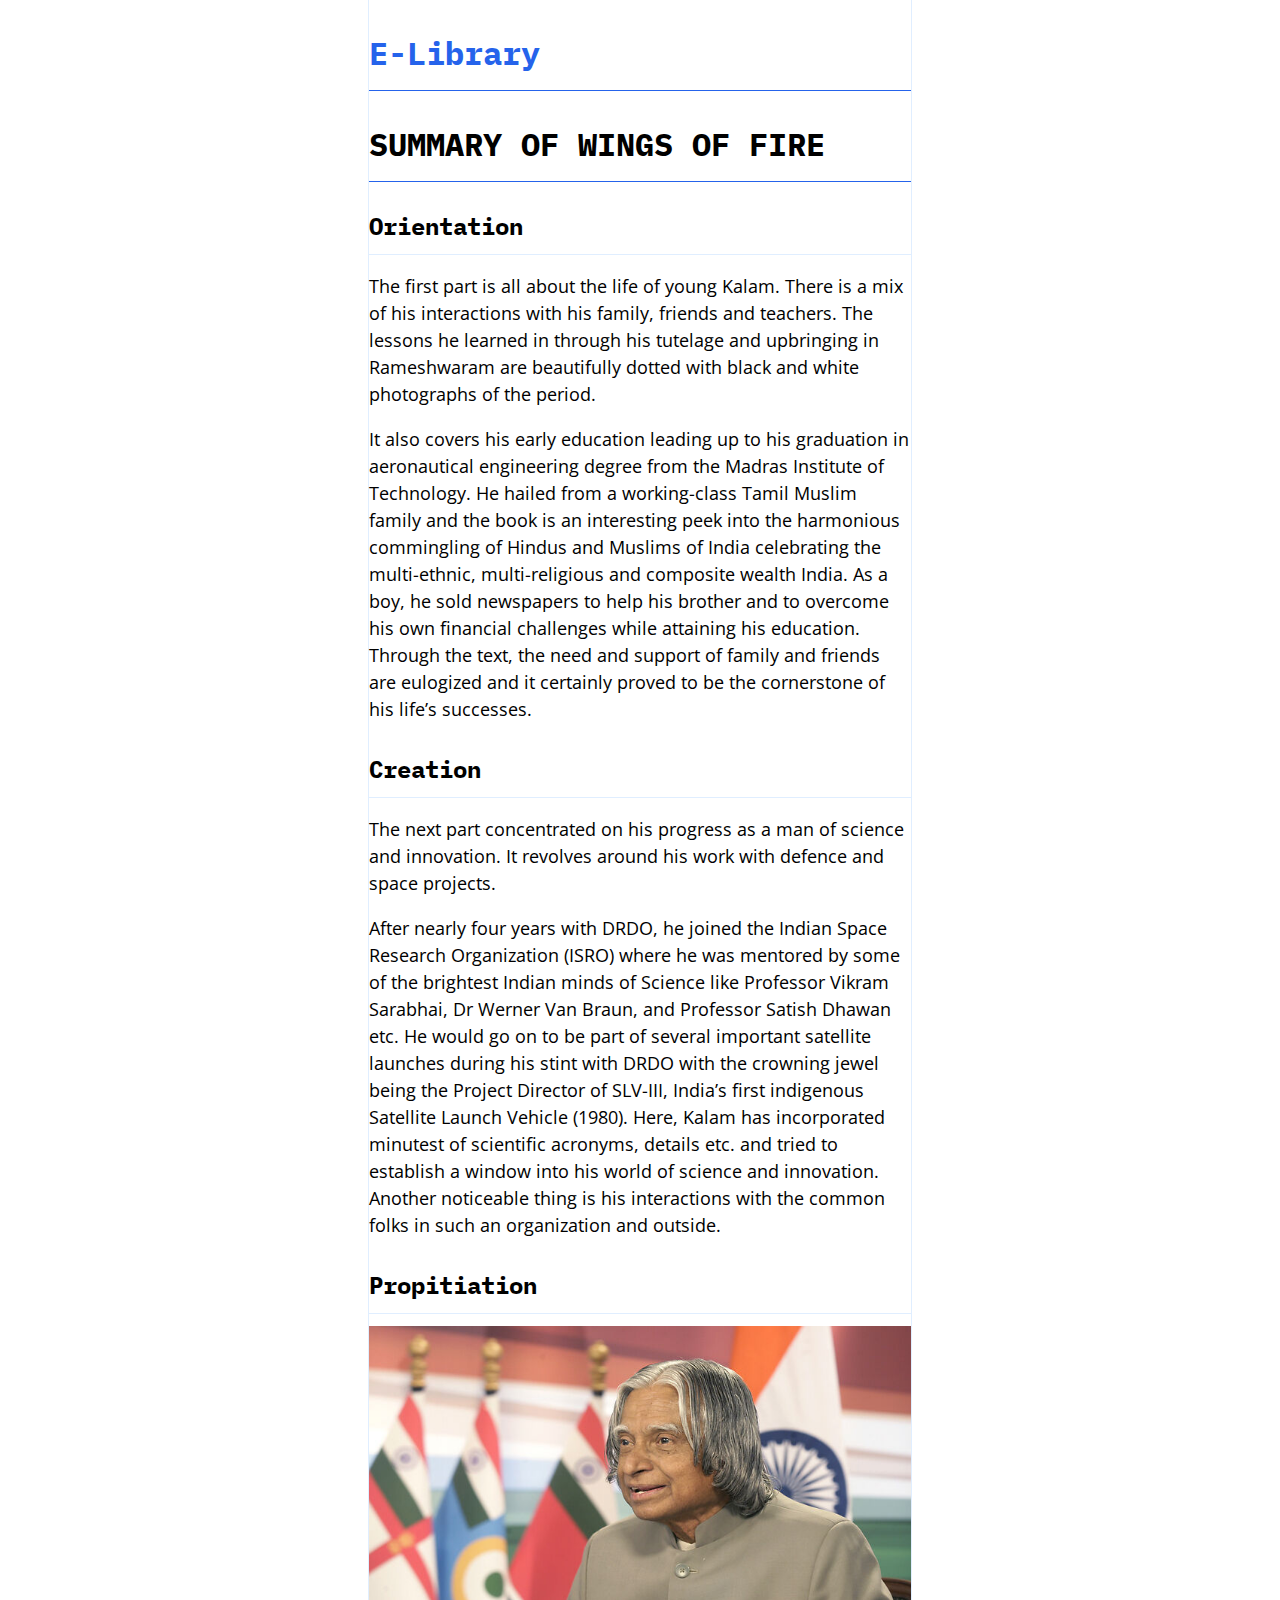
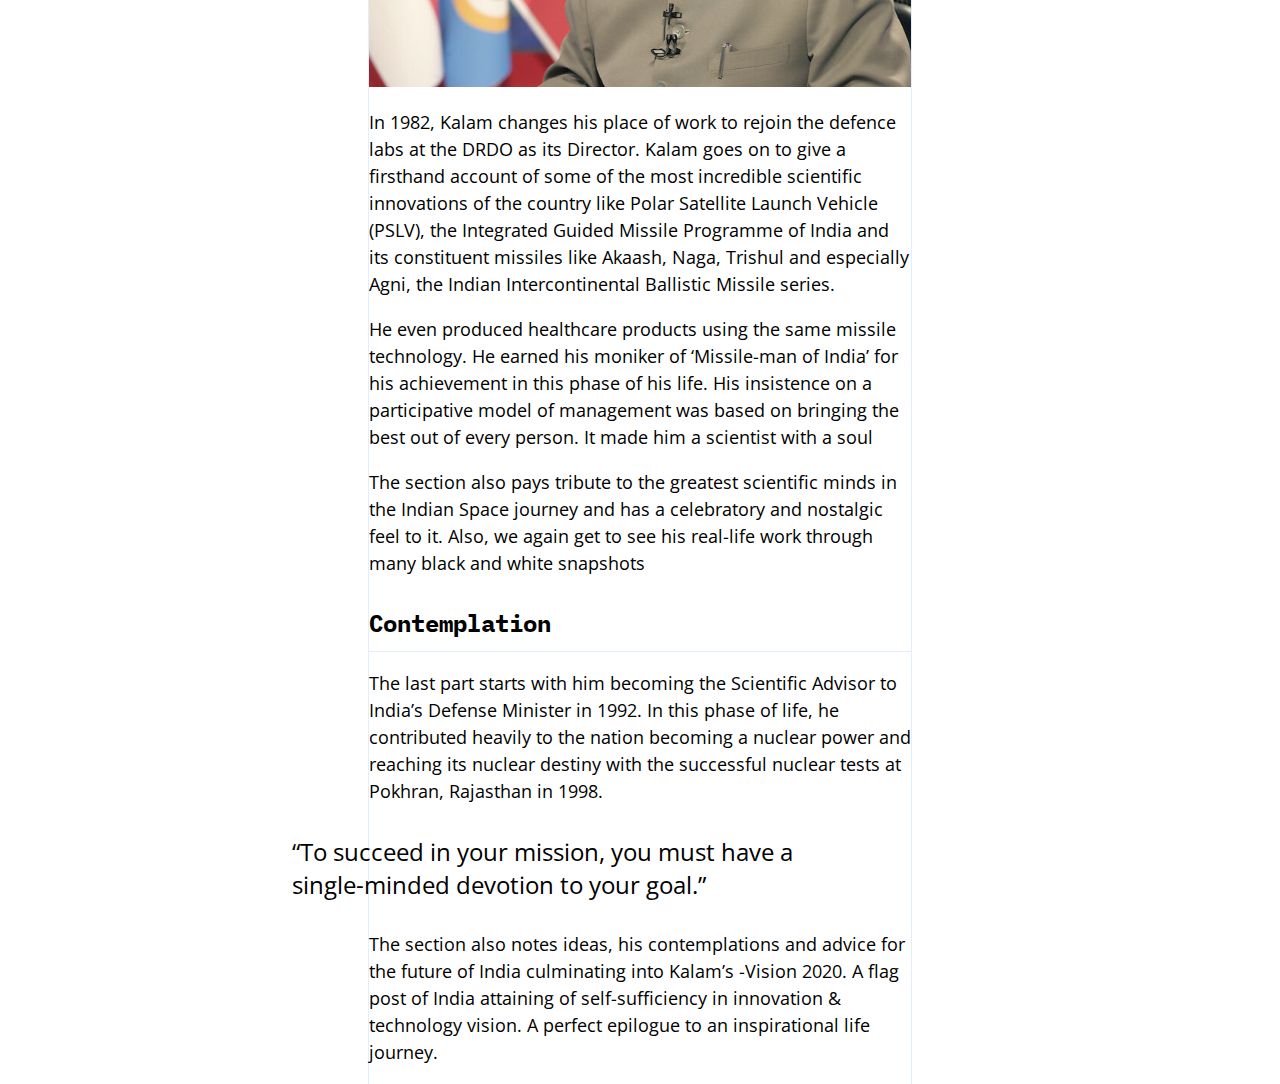
<file: apeejay.html>
<!DOCTYPE html>
<html lang="en">

<head>
    <meta charset="UTF-8">
    <meta http-equiv="X-UA-Compatible" content="IE=edge">
    <meta name="viewport" content="width=device-width, initial-scale=1.0">
    <title>E-Library</title>
    <link rel="stylesheet" href="assets/css/bhg.css" />
</head>

<body>
    <div class="site-wrapper">
        <div class="article">
            <header>
                <a href="index.html" class="logo">
                 <h1><span class="title">E-Library</span></h1>
                </a>
                <h1>SUMMARY OF WINGS OF FIRE</h1>
            </header>
            <main>
                <h2>Orientation</h2>
                <p>The first part is all about the life of young Kalam. There is a mix of his interactions with his family, friends and teachers. The lessons he learned in through his tutelage and upbringing in Rameshwaram are beautifully dotted with black and white photographs of the period.</p>
                <p>It also covers his early education leading up to his graduation in aeronautical engineering degree from the Madras Institute of Technology.

                    He hailed from a working-class Tamil Muslim family and the book is an interesting peek into the harmonious commingling of Hindus and Muslims of India celebrating the multi-ethnic, multi-religious and composite wealth India.
                    
                    As a boy, he sold newspapers to help his brother and to overcome his own financial challenges while attaining his education. Through the text, the need and support of family and friends are eulogized and it certainly proved to be the cornerstone of his life’s successes.</p>
                <h2>Creation</h2>
                <p>The next part concentrated on his progress as a man of science and innovation. It revolves around his work with defence and space projects.
                </p>
                <p>After nearly four years with DRDO, he joined the Indian Space Research Organization (ISRO) where he was mentored by some of the brightest Indian minds of Science like Professor Vikram Sarabhai, Dr Werner Van Braun, and Professor Satish Dhawan etc.

                    He would go on to be part of several important satellite launches during his stint with DRDO with the crowning jewel being the Project Director of SLV-III, India’s first indigenous Satellite Launch Vehicle (1980).
                    
                    Here, Kalam has incorporated minutest of scientific acronyms, details etc. and tried to establish a window into his world of science and innovation. Another noticeable thing is his interactions with the common folks in such an organization and outside.
                    
                    </p>
                <h2>Propitiation</h2>
                <img src="images/APJSIR.jpg" alt="">
                <p>In 1982, Kalam changes his place of work to rejoin the defence labs at the DRDO as its Director. Kalam goes on to give a firsthand account of some of the most incredible scientific innovations of the country like Polar Satellite Launch Vehicle (PSLV), the Integrated Guided Missile Programme of India and its constituent missiles like Akaash, Naga, Trishul and especially Agni, the Indian Intercontinental Ballistic Missile series.</p>
                <p>He even produced healthcare products using the same missile technology. He earned his moniker of ‘Missile-man of India’ for his achievement in this phase of his life. His insistence on a participative model of management was based on bringing the best out of every person. It made him a scientist with a soul</p>
                <p>The section also pays tribute to the greatest scientific minds in the Indian Space journey and has a celebratory and nostalgic feel to it. Also, we again get to see his real-life work through many black and white snapshots</p>
                <h2>Contemplation</h2>
                <p>The last part starts with him becoming the Scientific Advisor to India’s Defense Minister in 1992. In this phase of life, he contributed heavily to the nation becoming a nuclear power and reaching its nuclear destiny with the successful nuclear tests at Pokhran, Rajasthan in 1998.</p>
                <blockquote>
                    “To succeed in your mission, you must have a single-minded devotion to your goal.”

                </blockquote>
                <p>The section also notes ideas, his contemplations and advice for the future of India culminating into Kalam’s -Vision 2020. A flag post of India attaining of self-sufficiency in innovation & technology vision. A perfect epilogue to an inspirational life journey.</p>

            </main>

        </div>
</body>

</html>
</file>
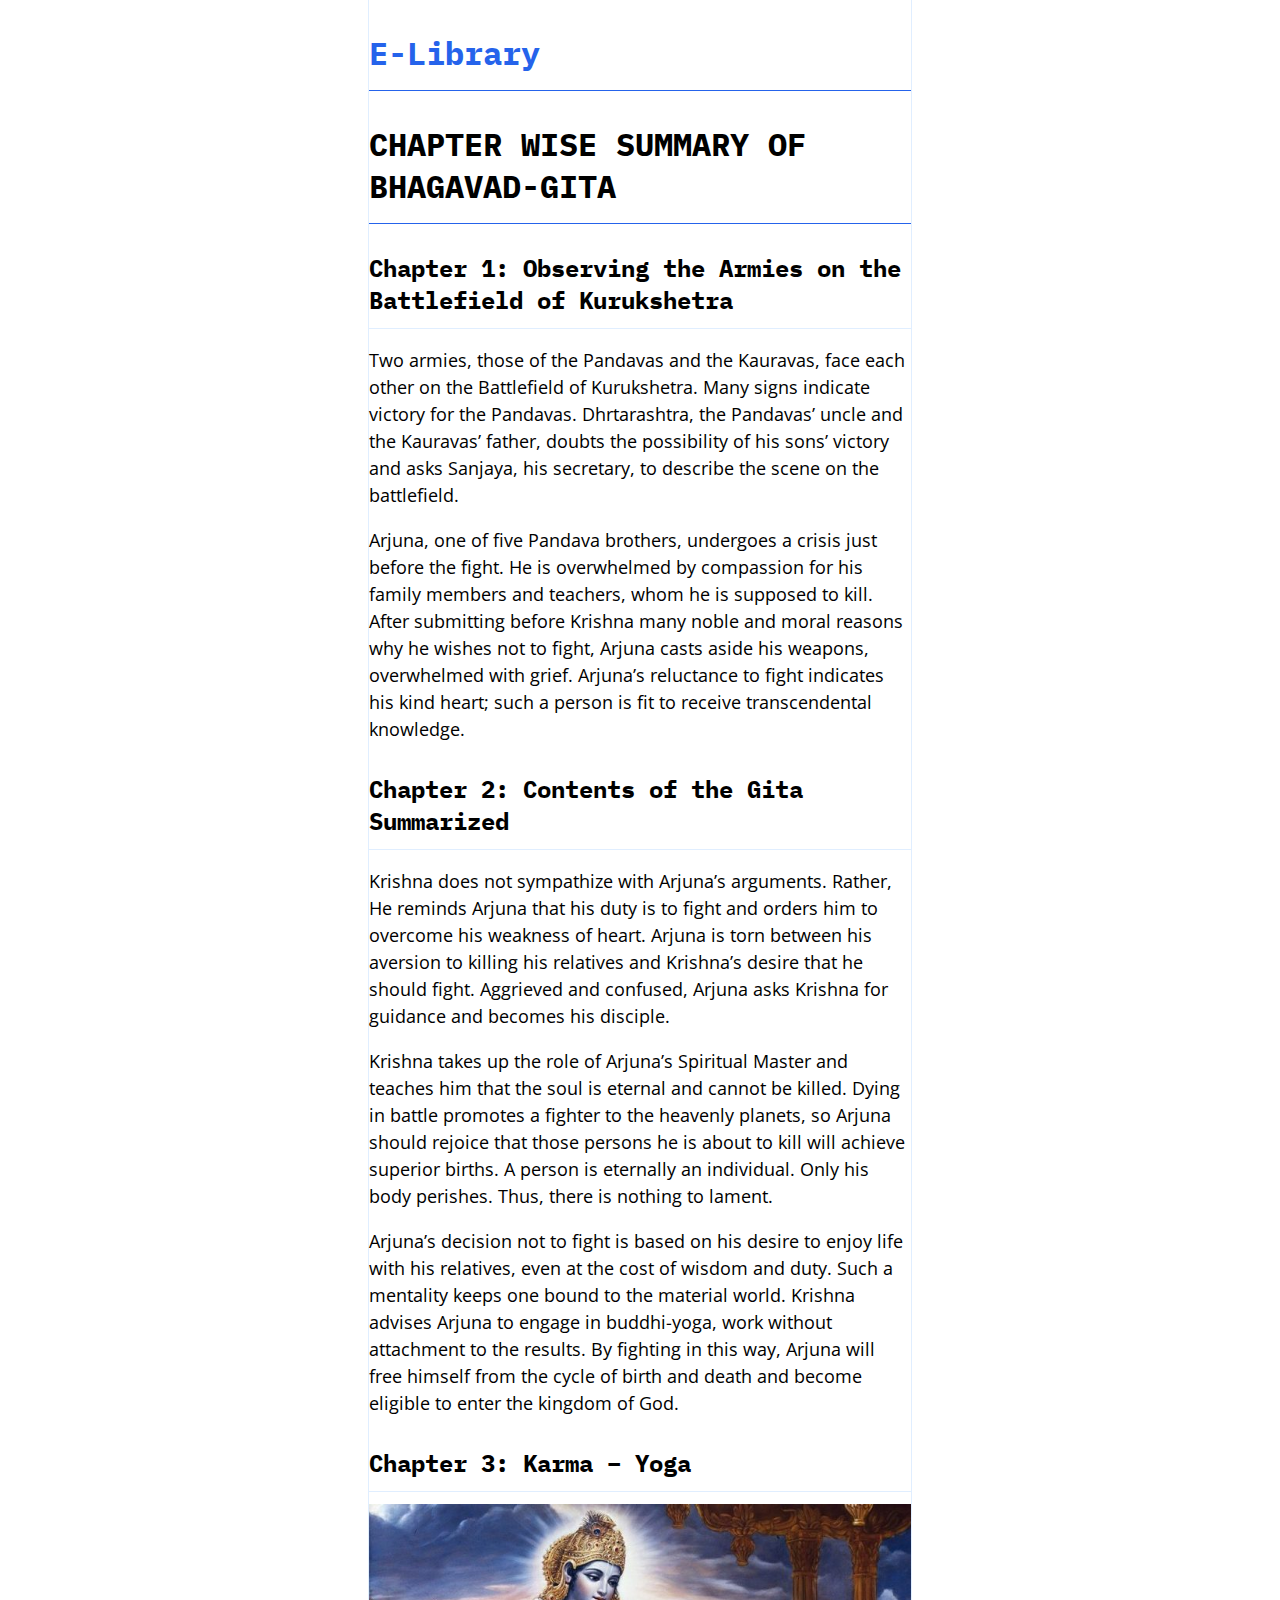
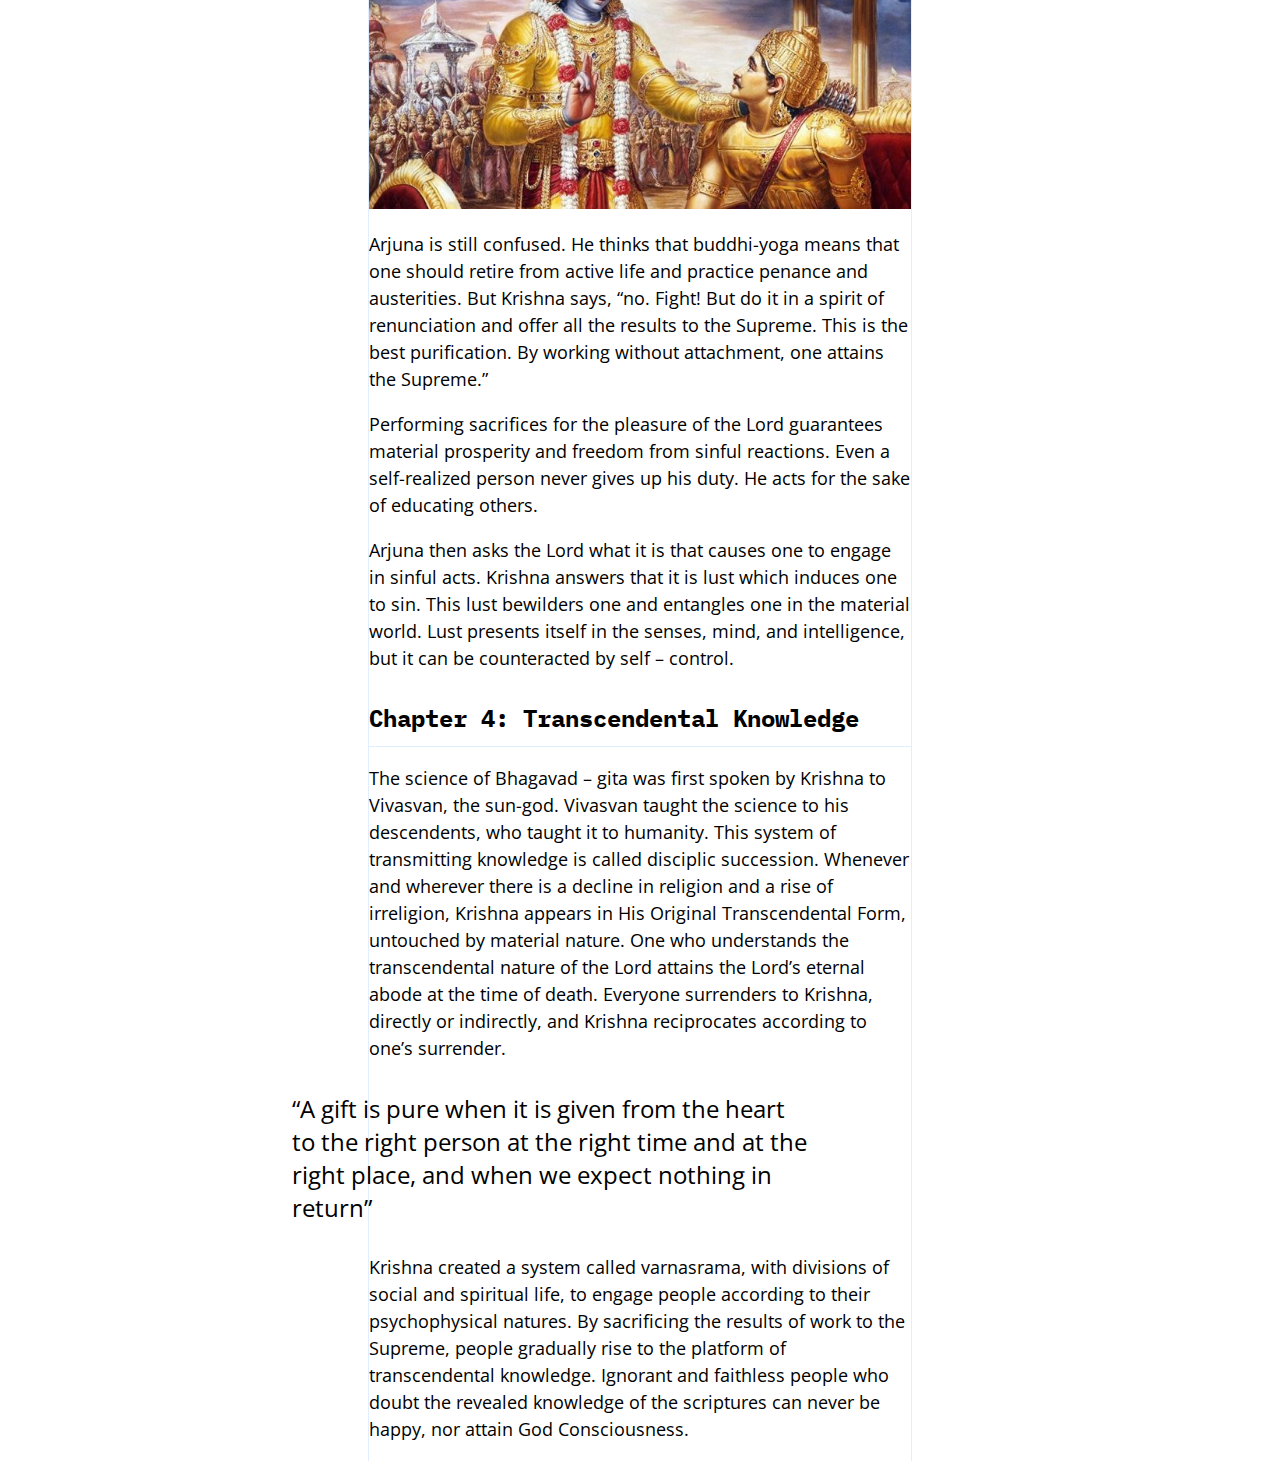
<file: bhagvad.html>
<!DOCTYPE html>
<html lang="en">

<head>
  <meta charset="UTF-8">
  <meta http-equiv="X-UA-Compatible" content="IE=edge">
  <meta name="viewport" content="width=device-width, initial-scale=1.0">
  <title>E-Library</title>
  <link rel="stylesheet" href="assets/css/bhg.css" />
</head>

<body>
  <div class="site-wrapper">
    <div class="article">
      <header>
        <a href="index.html" class="logo">
          <h1><span class="title">E-Library</span></h1>
         </a>
        <h1>CHAPTER WISE SUMMARY OF BHAGAVAD-GITA</h1>
      </header>
      <main>
        <h2>Chapter 1: Observing the Armies on the Battlefield of Kurukshetra</h2>
        <p>Two armies, those of the Pandavas and the Kauravas, face each other on the Battlefield of Kurukshetra. Many
          signs indicate victory for the Pandavas. Dhrtarashtra, the Pandavas’ uncle and the Kauravas’ father, doubts
          the possibility of his sons’ victory and asks Sanjaya, his secretary, to describe the scene on the
          battlefield.</p>
        <p>Arjuna, one of five Pandava brothers, undergoes a crisis just before the fight. He is overwhelmed by
          compassion for his family members and teachers, whom he is supposed to kill. After submitting before Krishna
          many noble and moral reasons why he wishes not to fight, Arjuna casts aside his weapons, overwhelmed with
          grief. Arjuna’s reluctance to fight indicates his kind heart; such a person is fit to receive transcendental
          knowledge.</p>
        <h2>Chapter 2: Contents of the Gita Summarized</h2>
        <p>Krishna does not sympathize with Arjuna’s arguments. Rather, He reminds Arjuna that his duty is to fight and
          orders him to overcome his weakness of heart. Arjuna is torn between his aversion to killing his relatives and
          Krishna’s desire that he should fight. Aggrieved and confused, Arjuna asks Krishna for guidance and becomes
          his disciple.
        </p>
        <p>Krishna takes up the role of Arjuna’s Spiritual Master and teaches him that the soul is eternal and cannot be
          killed. Dying in battle promotes a fighter to the heavenly planets, so Arjuna should rejoice that those
          persons he is about to kill will achieve superior births. A person is eternally an individual. Only his body
          perishes. Thus, there is nothing to lament.</p>
        <p>Arjuna’s decision not to fight is based on his desire to enjoy life with his relatives, even at the cost of
          wisdom and duty. Such a mentality keeps one bound to the material world. Krishna advises Arjuna to engage in
          buddhi-yoga, work without attachment to the results. By fighting in this way, Arjuna will free himself from
          the cycle of birth and death and become eligible to enter the kingdom of God.</p>
        <h2>Chapter 3: Karma – Yoga</h2>
        <img src="images/gita.jpg" alt="">
        <p>Arjuna is still confused. He thinks that buddhi-yoga means that one should retire from active life and practice penance and austerities. But Krishna says, “no. Fight! But do it in a spirit of renunciation and offer all the results to the Supreme. This is the best purification. By working without attachment, one attains the Supreme.”</p>
        <p>Performing sacrifices for the pleasure of the Lord guarantees material prosperity and freedom from sinful reactions. Even a self-realized person never gives up his duty. He acts for the sake of educating others.</p>
        <p>Arjuna then asks the Lord what it is that causes one to engage in sinful acts. Krishna answers that it is lust which induces one to sin. This lust bewilders one and entangles one in the material world. Lust presents itself in the senses, mind, and intelligence, but it can be counteracted by self – control.</p>
        <h2>Chapter 4: Transcendental Knowledge</h2>
        <p>The science of Bhagavad – gita was first spoken by Krishna to Vivasvan, the sun-god. Vivasvan taught the science to his descendents, who taught it to humanity. This system of transmitting knowledge is called disciplic succession.

          Whenever and wherever there is a decline in religion and a rise of irreligion, Krishna appears in His Original Transcendental Form, untouched by material nature. One who understands the transcendental nature of the Lord attains the Lord’s eternal abode at the time of death.
          
          Everyone surrenders to Krishna, directly or indirectly, and Krishna reciprocates according to one’s surrender.</p>
        <blockquote>
          “A gift is pure when it is given from the heart to the right person at the right time and at the right place, and when we expect nothing in return”
        </blockquote>
        <p>Krishna created a system called varnasrama, with divisions of social and spiritual life, to engage people according to their psychophysical natures. By sacrificing the results of work to the Supreme, people gradually rise to the platform of transcendental knowledge. Ignorant and faithless people who doubt the revealed knowledge of the scriptures can never be happy, nor attain God Consciousness.</p>

      </main>
      
    </div>
</body>

</html>
</file>
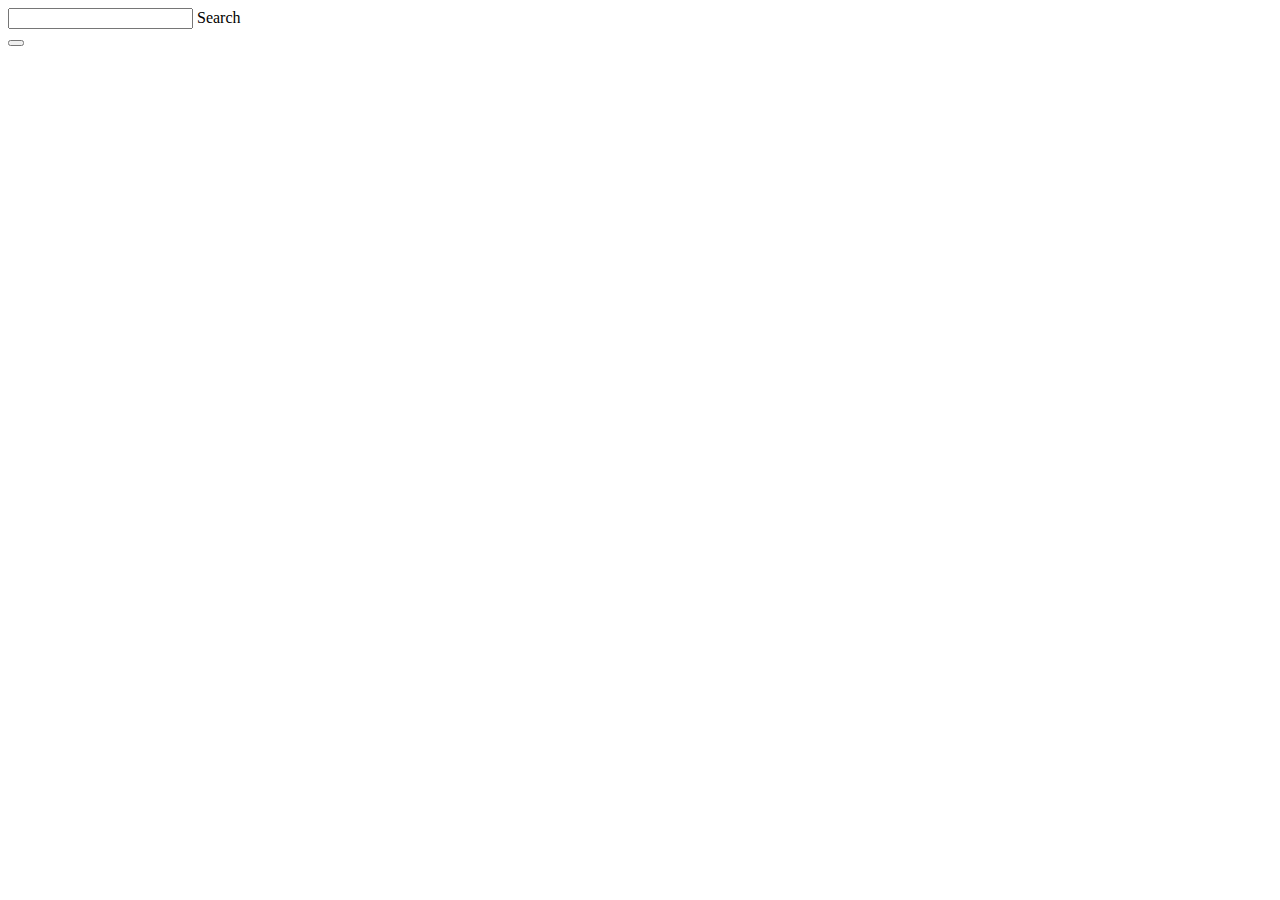
<file: test.html>
<!DOCTYPE html>
<html lang="en">
<head>
    <meta charset="UTF-8">
    <title>Title</title>
</head>
<body>
<div class="input-group">
  <div class="form-outline">
    <input id="search-input" type="search" id="form1" class="form-control" />
    <label class="form-label" for="form1">Search</label>
  </div>
  <button id="search-button" type="button" class="btn btn-primary">
    <i class="fas fa-search"></i>
  </button>
</div>
</body>
</html>
</file>
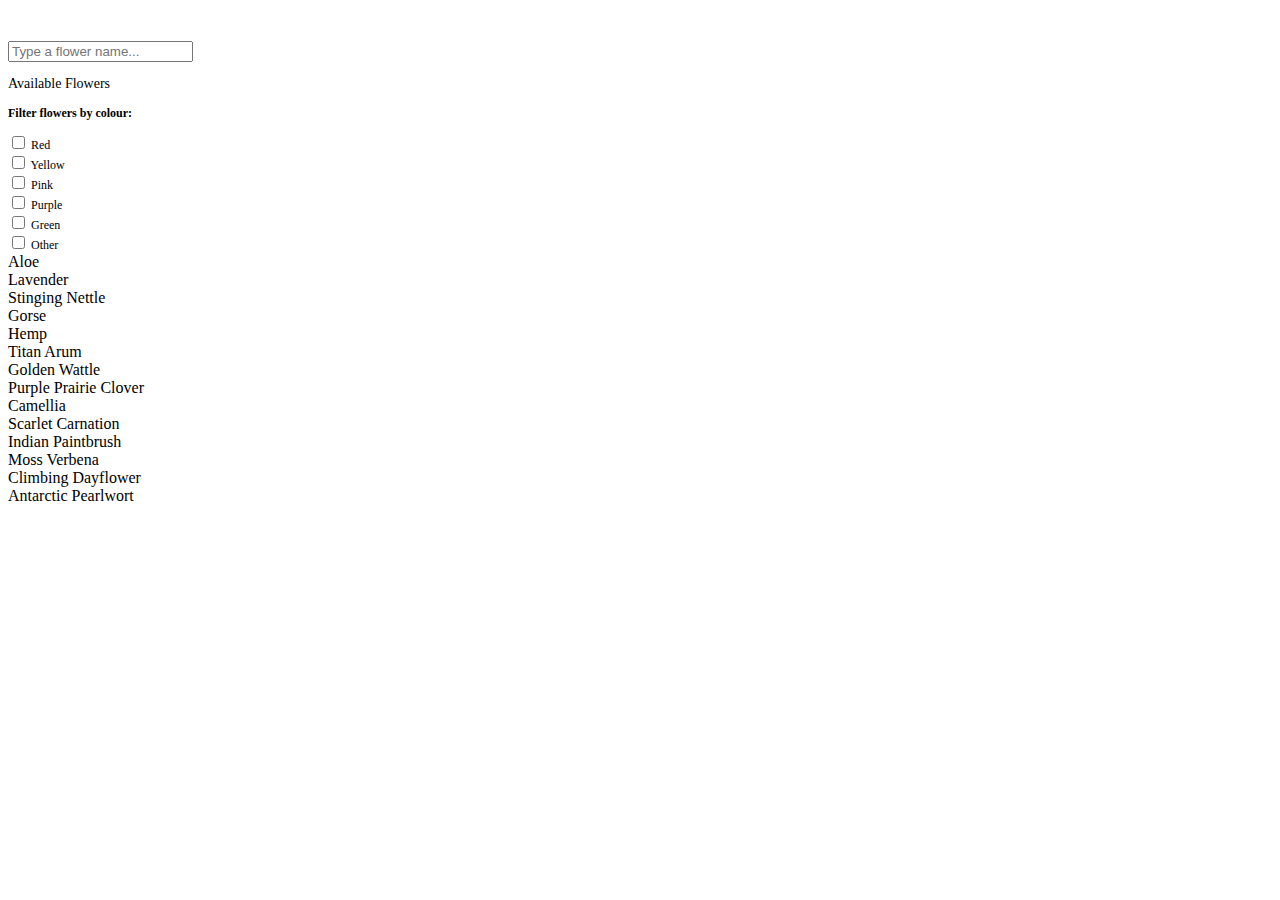
<file: test2.html>
<!DOCTYPE html>
<html lang="en">
<head>
    <meta charset="UTF-8">
    <title>Title</title>
</head>
<body>
<script src="https://ajax.googleapis.com/ajax/libs/jquery/2.1.1/jquery.min.js"></script>
<pre id=result> </pre>

<input type="text" id="searchFlowerNames" placeholder="Type a flower name..."><span id="searchResult"></span>

<div class="flowers-wrap">


    <h3 style="font-size:14px; font-weight:normal;">Available Flowers</h3>
    <p style="font-size:12px;"><strong>Filter flowers by colour:</strong></p>
    <form>
        <label style="font-size:12px;">
            <input type="checkbox" name="fl-colour" value="red" id="red" /> Red</label>
        <br>
        <label style="font-size:12px;">
            <input type="checkbox" name="fl-colour" value="yellow" id="yellow" /> Yellow</label>
        <br>
        <label style="font-size:12px;">
            <input type="checkbox" name="fl-colour" value="pink" id="pink" /> Pink</label>
        <br>
        <label style="font-size:12px;">
            <input type="checkbox" name="fl-colour" value="purple" id="purple" /> Purple</label>
        <br>
        <label style="font-size:12px;">
            <input type="checkbox" name="fl-colour" value="green" id="green" /> Green</label>
        <br>
        <label style="font-size:12px;">
            <input type="checkbox" name="fl-colour" value="other" id="other" /> Other</label>
    </form>


</div>



<div class="flowers">
    <div class="flower" data-id="aloe" data-category="green small medium africa">Aloe</div>
    <div class="flower" data-id="lavendar" data-category="purple green medium africa europe">Lavender</div>
    <div class="flower" data-id="stinging-nettle" data-category="green large africa europe asia">Stinging Nettle</div>
    <div class="flower" data-id="gorse" data-category="green yellow large europe">Gorse</div>
    <div class="flower" data-id="hemp" data-category="green large asia">Hemp</div>
    <div class="flower" data-id="titan-arum" data-category="purple other giant asia">Titan Arum</div>
    <div class="flower" data-id="golden-wattle" data-category="green yellow large australasia">Golden Wattle</div>
    <div class="flower" data-id="purple-prairie-clover" data-category="purple green other medium north-america">Purple Prairie Clover</div>
    <div class="flower" data-id="camellia" data-category="pink other large north-america">Camellia</div>
    <div class="flower" data-id="scarlet-carnation" data-category="red medium north-america">Scarlet Carnation</div>
    <div class="flower" data-id="indian-paintbrush" data-category="red medium north-america">Indian Paintbrush</div>
    <div class="flower" data-id="moss-verbena" data-category="purple other small south-america">Moss Verbena</div>
    <div class="flower" data-id="climbing-dayflower" data-category="blue tiny south-america">Climbing Dayflower</div>
    <div class="flower" data-id="antarctic-pearlwort" data-category="green yellow large antarctica">Antarctic Pearlwort</div>
</div>

<script>
    var $filterCheckboxes = $('input[type="checkbox"]');

    $filterCheckboxes.on('change', function() {

        var selectedFilters = {};

        $filterCheckboxes.filter(':checked').each(function() {

            if (!selectedFilters.hasOwnProperty(this.name)) {
                selectedFilters[this.name] = [];
            }

            selectedFilters[this.name].push(this.value);

        });

        // create a collection containing all of the filterable elements
        var $filteredResults = $('.flower');

        // loop over the selected filter name -> (array) values pairs
        $.each(selectedFilters, function(name, filterValues) {

            // filter each .flower element
            $filteredResults = $filteredResults.filter(function() {

                var matched = false,
                    currentFilterValues = $(this).data('category').split(' ');

                // loop over each category value in the current .flower's data-category
                $.each(currentFilterValues, function(_, currentFilterValue) {

                    // if the current category exists in the selected filters array
                    // set matched to true, and stop looping. as we're ORing in each
                    // set of filters, we only need to match once

                    if ($.inArray(currentFilterValue, filterValues) != -1) {
                        matched = true;
                        return false;
                    }
                });

                // if matched is true the current .flower element is returned
                return matched;

            });
        });

        $('.flower').hide().filter($filteredResults).show();



    });


    var flowerArray = [];
    $(".flower").each(function(){
        flowerArray.push($(this).html().toLowerCase());
    });
    //console.log(flowerArray);


    $("").on("input",function(){
        var searchInput = $(this).val().toLowerCase();
        $("input[name='fl-colour']").attr("checked",false);


        var searchInputSplit =  searchInput.split(" ");

        if(searchInput!=""){
            $(".flower").hide();
            $(".flower").each(function(){

                for(i=0;i<searchInputSplit.length;i++){
                    // We have a match.
                    if($(this).html().toLowerCase().indexOf(searchInputSplit[i]) != -1 && searchInputSplit[i]!=""){
                        $(this).show();

                        // To check the relevant checkboxes, have to get the category of this match.
                        var thisFlowerData = $(this).data("category").toLowerCase().split(" ");
                        //console.log(thisFlowerData);

                        // Set the flower color checkboxes
                        $("input[name='fl-colour']").each(function(){
                            if(thisFlowerData.indexOf($(this).val().toLowerCase()) != -1){
                                $(this).prop("checked",true);
                                //console.log($(this).val());
                            }
                        });

                        // Set the flower size checkboxes

                    }
                }
            });
        }else{
            $(".flower").show();
        }
    });
</script>
</body>
</html>
</file>
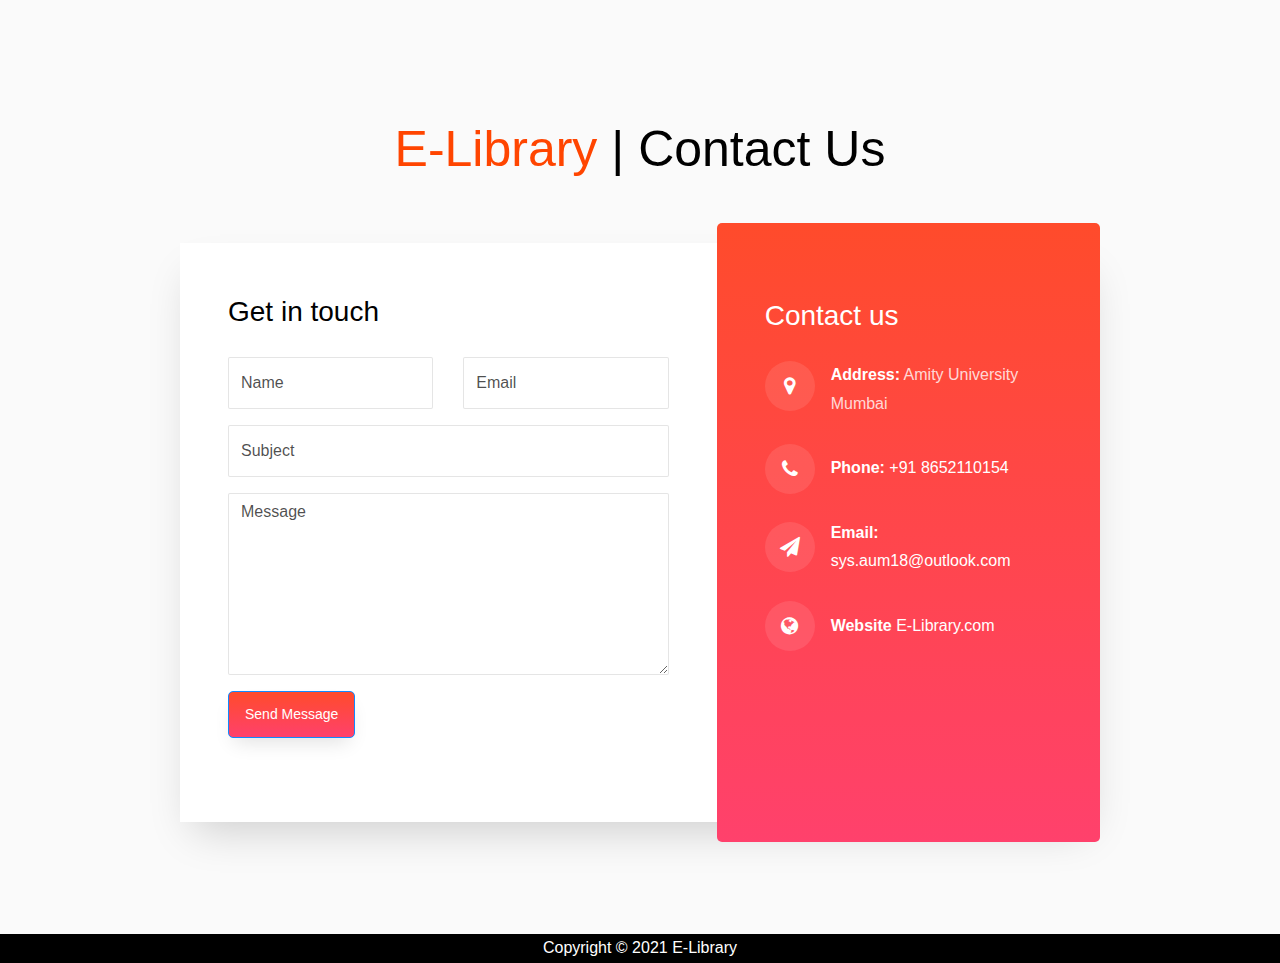
<file: contact-form-01/contact1.html>
<!doctype html>
<html lang="en">
  <head>
  	<title>Contact Form 01</title>
    <meta charset="utf-8">
    <meta name="viewport" content="width=device-width, initial-scale=1, shrink-to-fit=no">

	<link href='https://fonts.googleapis.com/css?family=Roboto:400,100,300,700' rel='stylesheet' type='text/css'>

	<link rel="stylesheet" href="https://stackpath.bootstrapcdn.com/font-awesome/4.7.0/css/font-awesome.min.css">
	
	<link rel="stylesheet" href="css/style.css">

	</head>
	<body>
	<section class="ftco-section">
		<div class="container">
			<div class="row justify-content-center">
				<div class="col-md-6 text-center mb-5">
					<h2 class="heading-section" style="font-size: 50px; text-decoration-color: black"><a href="\elibshinde\index.html"> E-Library </a> | Contact Us</h2>
				</div>
			</div>
			<div class="row justify-content-center">
				<div class="col-lg-10 col-md-12">
					<div class="wrapper">
						<div class="row no-gutters">
							<div class="col-md-7 d-flex align-items-stretch">
								<div class="contact-wrap w-100 p-md-5 p-4">
									<h3 class="mb-4">Get in touch</h3>
									<div id="form-message-warning" class="mb-4"></div> 
				      		<div id="form-message-success" class="mb-4">
				            Your message was sent, thank you!
				      		</div>
									<form method="POST" id="contactForm" name="contactForm">
										<div class="row">
											<div class="col-md-6">
												<div class="form-group">
													<input type="text" class="form-control" name="name" id="name" placeholder="Name">
												</div>
											</div>
											<div class="col-md-6"> 
												<div class="form-group">
													<input type="email" class="form-control" name="email" id="email" placeholder="Email">
												</div>
											</div>
											<div class="col-md-12">
												<div class="form-group">
													<input type="text" class="form-control" name="subject" id="subject" placeholder="Subject">
												</div>
											</div>
											<div class="col-md-12">
												<div class="form-group">
													<textarea name="message" class="form-control" id="message" cols="30" rows="7" placeholder="Message"></textarea>
												</div>
											</div>
											<div class="col-md-12">
												<div class="form-group">
													<input type="submit" value="Send Message" class="btn btn-primary">
													<div class="submitting"></div>
												</div>
											</div>
										</div>
									</form>
								</div>
							</div>
							<div class="col-md-5 d-flex align-items-stretch">
								<div class="info-wrap bg-primary w-100 p-lg-5 p-4">
									<h3 class="mb-4 mt-md-4">Contact us</h3>
				        	<div class="dbox w-100 d-flex align-items-start">
				        		<div class="icon d-flex align-items-center justify-content-center">
				        			<span class="fa fa-map-marker"></span>
				        		</div>
				        		<div class="text pl-3">
					            <p><span>Address:</span> Amity University Mumbai</p>
					          </div>
				          </div>
				        	<div class="dbox w-100 d-flex align-items-center">
				        		<div class="icon d-flex align-items-center justify-content-center">
				        			<span class="fa fa-phone"></span>
				        		</div>
				        		<div class="text pl-3">
					            <p><span>Phone:</span> <a href="tel://8652110154">+91 8652110154</a></p>
					          </div>
				          </div>
				        	<div class="dbox w-100 d-flex align-items-center">
				        		<div class="icon d-flex align-items-center justify-content-center">
				        			<span class="fa fa-paper-plane"></span>
				        		</div>
				        		<div class="text pl-3">
					            <p><span>Email:</span> <a href="mailto:sys.aum18@outlook.com">sys.aum18@outlook.com</a></p>
					          </div>
				          </div>
				        	<div class="dbox w-100 d-flex align-items-center">
				        		<div class="icon d-flex align-items-center justify-content-center">
				        			<span class="fa fa-globe"></span>
				        		</div>
				        		<div class="text pl-3">
					            <p><span>Website</span> <a href="\elibshinde\index.html">E-Library.com</a></p>
					          </div>
				          </div>
			          </div>
							</div>
						</div>
					</div>
				</div>
			</div>

		</div>
	</section>
	<footer style="background-color: black;color: white;text-align: center">



		Copyright © 2021 E-Library



	</footer>

	<script src="js/jquery.min.js"></script>
  <script src="js/popper.js"></script>
  <script src="js/bootstrap.min.js"></script>
  <script src="js/jquery.validate.min.js"></script>
  <script src="js/main.js"></script>

	</body>
</html>
</file>
<file: assets/css/bhg.css>
@import url("https://fonts.googleapis.com/css2?family=IBM+Plex+Mono:wght@700&family=Open+Sans&display=swap");

* {
  margin: 0px;
  box-sizing: border-box;
}

:root {
  --border-color: #e0eeff;
  --primary-color: #2563eb;
  --article-width: 68ch;
}

.site-wrapper {
  display: flex;
  justify-content: center;
  align-items: center;
  flex-direction: column;
}



h1,
h2,
h3,
h4 {
  margin: 0.5em 0px;
  padding: 0.5em 0px;
  border-bottom: 1px solid var(--border-color);
  font-family: "IBM Plex Mono", monospace;
  font-weight: bold;
}

h1 {
  border-bottom: 1px solid #2563eb;
}

small {
  font-size: 16px;
}

p,
ul,
ol,
input,
small {
  line-height: 1.5em;
  font-family: "Open Sans", sans-serif;
  font-size: 18px;
  margin: 1em 0px;
}

a {
  color: var(--primary-color);
  text-decoration: none;
  transition: all 0.1s ease-in-out;
 }

blockquote {
  font-size: 24px;
  position: relative;
  font-family: "Open Sans", sans-serif;
  left: -16.5%;
  margin: 0.5em 0px;
  padding: 0.5em;
  transition: all 0.3s ease-in;
  cursor: text; 

}

.article {
  position: relative;
  max-width: var(--article-width);
  border-left: 1px solid var(--border-color);
  border-right: 1px solid var(--border-color);
  margin: 0px 1.2em;
}
*{
    z-index: 1;
}




img {
  width: 100%;
  height: auto;
}

.divTableCell {
  float: left;

}

element.style {
  width: 100%;
}
li{
  font-size: 15px;
}
</file>
